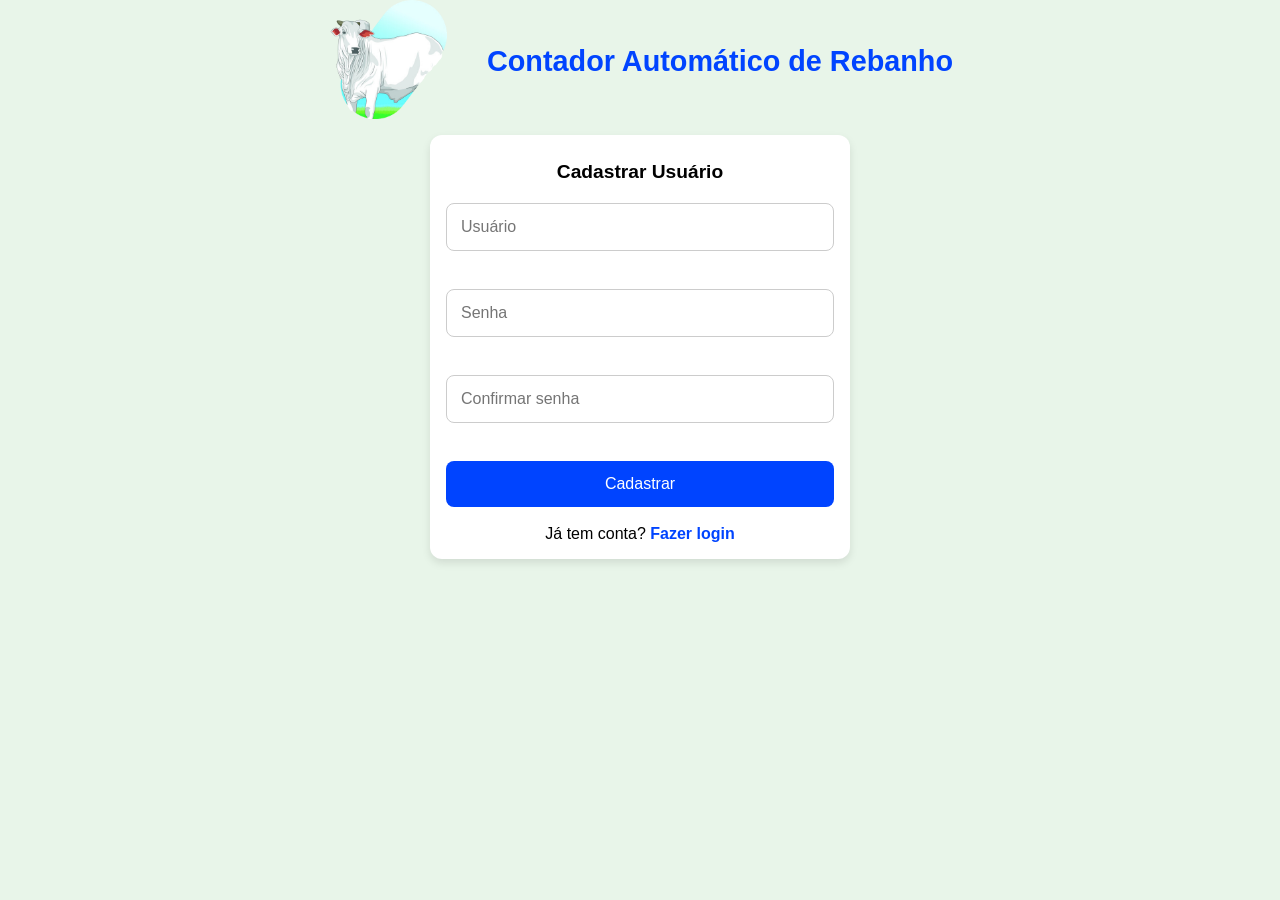
<file: cadastro.html>
<!DOCTYPE html>
<html lang="pt-BR">
<head>
    <meta charset="UTF-8">
    <meta name="viewport" content="width=device-width, initial-scale=1.0">
    <title>Cadastro de Usuário</title>
    <link rel="stylesheet" href="style.css">
</head>
<body>
     <header>
        <div>
            <img src="imagem/logo.png" alt="rebanho">
            
        </div>
        <div>
            <h1> Contador Automático de Rebanho</h1>
        </div>

    </header>

<div class="cadastro">
  <h2>Cadastrar Usuário</h2>

  <input type="text" id="usuario" placeholder="Usuário">
  <br><br>
  <input type="password" id="senha" placeholder="Senha">
  <br><br>
  <input type="password" id="confirmar" placeholder="Confirmar senha">
  <br><br>

  <button onclick="cadastrar()">Cadastrar</button>
  <br><br>

  <p>
    Já tem conta?
    <a href="login.html">Fazer login</a>
  </p>
</div>

<script src="cadastro.js"></script>
    
</body>
</html>
</file>
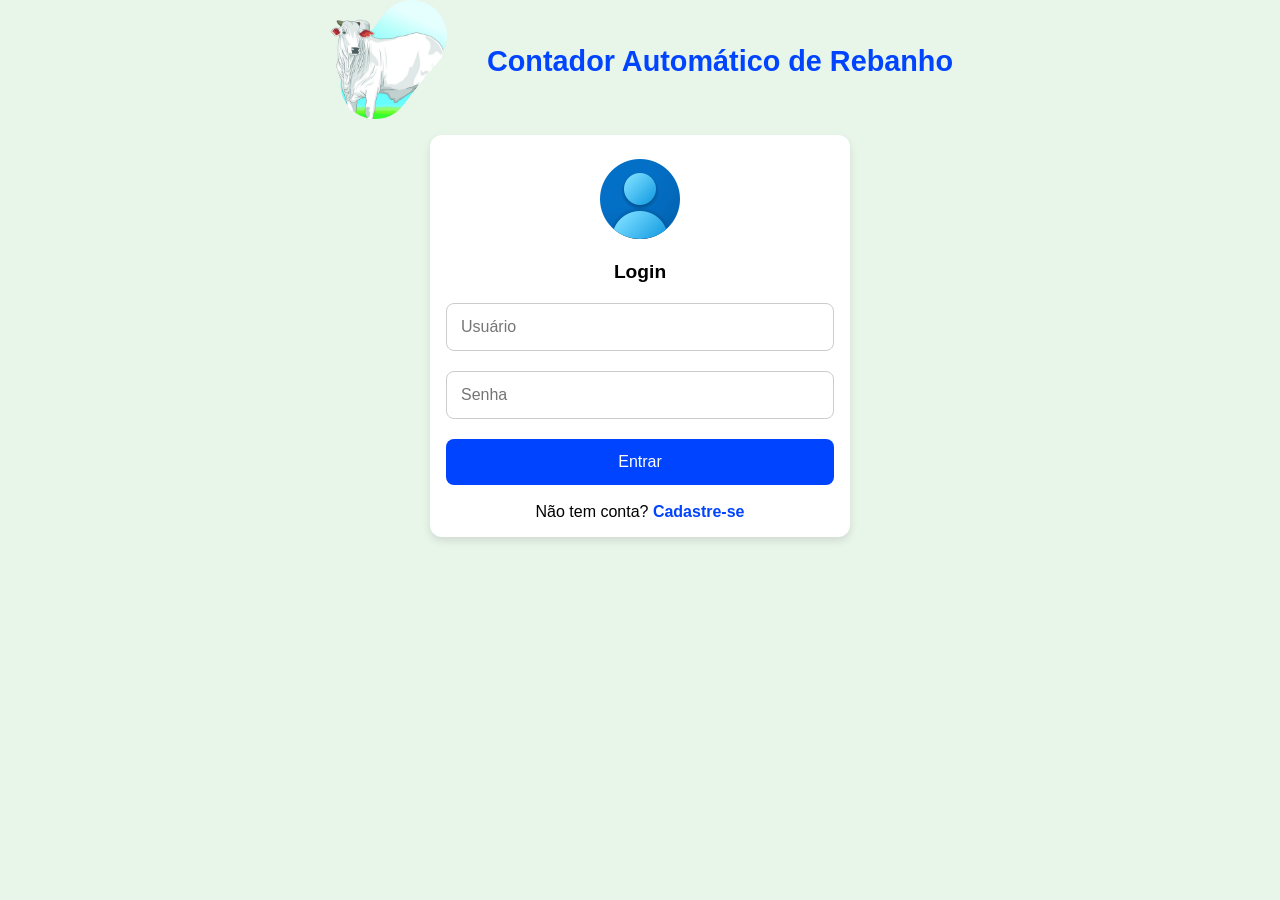
<file: login.html>
<!DOCTYPE html>
<html lang="pt-BR">
<head>
    <meta charset="UTF-8">
    <meta name="viewport" content="width=device-width, initial-scale=1.0">
    <title>Login</title>

    <link rel="stylesheet" href="style.css">
</head>

<body>
     <header>
        <div>
            <img src="imagem/logo.png" alt="rebanho">
            
        </div>
        <div>
            <h1> Contador Automático de Rebanho</h1>
        </div>

    </header>

    <div class="login">
        
        <img src="imagem/logo-usuario.png" alt="usuario">
        <h2>Login</h2>

        <input type="text" id="usuario" placeholder="Usuário">
        <br>
        <input type= "password" id="senha" placeholder="Senha">
        <br>
        <button onclick="login()">Entrar</button>
        <br>
        <br>
        <p>
            Não tem conta?
            <a href="cadastro.html">Cadastre-se</a>
        </p>

    </div>
    <script src="login.js"></script>
</body>
</html>
</file>
<file: style.css>
/* RESET */
* {
  box-sizing: border-box;
  margin: 0;
  padding: 0;
}

/* BODY */
body {
  font-family: Arial, Helvetica, sans-serif;
  background: #e8f5e9;
  text-align: center;
  min-height: 100vh;
}

/* HEADER */
header {
  display: flex;
  flex-direction: column;
  align-items: center;
  gap: 10px;
  font-family: 'Franklin Gothic Medium', Arial, sans-serif;
  color: rgb(0, 68, 255);
}

header img {
  width: 120px;
  height: auto;
}

/* TÍTULOS */
h1 {
  font-size: 1.5rem;
  margin: 12px 0;
}

h2 {
  font-size: 1.2rem;
  margin: 10px 0;
}

h3 {
  font-size: 1.1rem;
  margin-bottom: 8px;
}

/* CAIXAS */
.login,
.cadastro,
.btn,
.fazenda,
.historico {
  background: #ffffff;
  width: 95%;
  max-width: 420px;
  margin: 12px auto;
  padding: 16px;
  border-radius: 12px;
  box-shadow: 0 4px 8px rgba(0,0,0,0.1);
}

/* INPUTS */
input {
  width: 100%;
  padding: 14px;
  margin: 10px 0;
  font-size: 16px; /* evita zoom no celular */
  border-radius: 8px;
  border: 1px solid #ccc;
}
select{
  width:150px;
  height:40px;
}



/* BOTÕES */
button {
  width: 100%;
  padding: 14px;
  margin-top: 10px;
  font-size: 16px;
  background: rgb(0, 68, 255);
  color: white;
  border: none;
  border-radius: 8px;
  cursor: pointer;
}


button:active {
  transform: scale(0.98);
}

/* LOGOUT */
.logout {
  position: absolute;
  top: 10px;
  right: 10px;
  width: auto;
  padding: 8px 12px;
  font-size: 14px;
  z-index: 10;
}

/* CÂMERA */
.camera {
  position: relative;
  width: 100%;
  max-width: 420px;
  margin: auto;
}

video {
  width: 100%;
  height: auto;
  border-radius: 12px;
}

canvas {
  position: absolute;
  top: 0;
  left: 0;
  width: 100%;
  height: auto;
  z-index: 10;
  pointer-events: none;
}


/* CONTADOR */
.contador {
  font-family: Verdana, Geneva, Tahoma, sans-serif;
}

.contador span {
  color: rgb(0, 68, 255);
  font-size: 30px;
}

/* HISTÓRICO */
.historico ul {
  list-style: none;
  padding: 0;
}

.historico li {
  background: #c8e6c9;
  margin: 6px 0;
  padding: 10px;
  border-radius: 8px;
  font-size: 15px;
  list-style: none;
  padding: 4px 0;
}

/* LINKS */
a {
  color: rgb(0, 68, 255);
  text-decoration: none;
  font-weight: bold;
}

/* TELAS MAIORES */
@media (min-width: 768px) {
  header {
    flex-direction: row;
    justify-content: center;
    gap: 40px;
  }

  .camera-box {
    max-width: 600px;
  }

  h1 {
    font-size: 1.8rem;
  }
}



/* TEMA ESCURO */
body.dark {
  background: #121212;
  color: #e0e0e0;
}

/* Caixas */
body.dark .login,
body.dark .fazenda,
body.dark .historico {
  background: #1e1e1e;
  box-shadow: 0 4px 8px rgba(0,0,0,0.6);
}

/* Inputs */
body.dark input {
  background: #2a2a2a;
  color: #ffffff;
  border: 1px solid #444;
}

/* Botões */
body.dark button {
  background: #1565c0;
}

/* Header */
body.dark header {
  color: #90caf9;
}

/* Histórico */
body.dark .historico li {
  background: #263238;
}

/* Links */
body.dark a {
  color: #90caf9;
}
</file>
